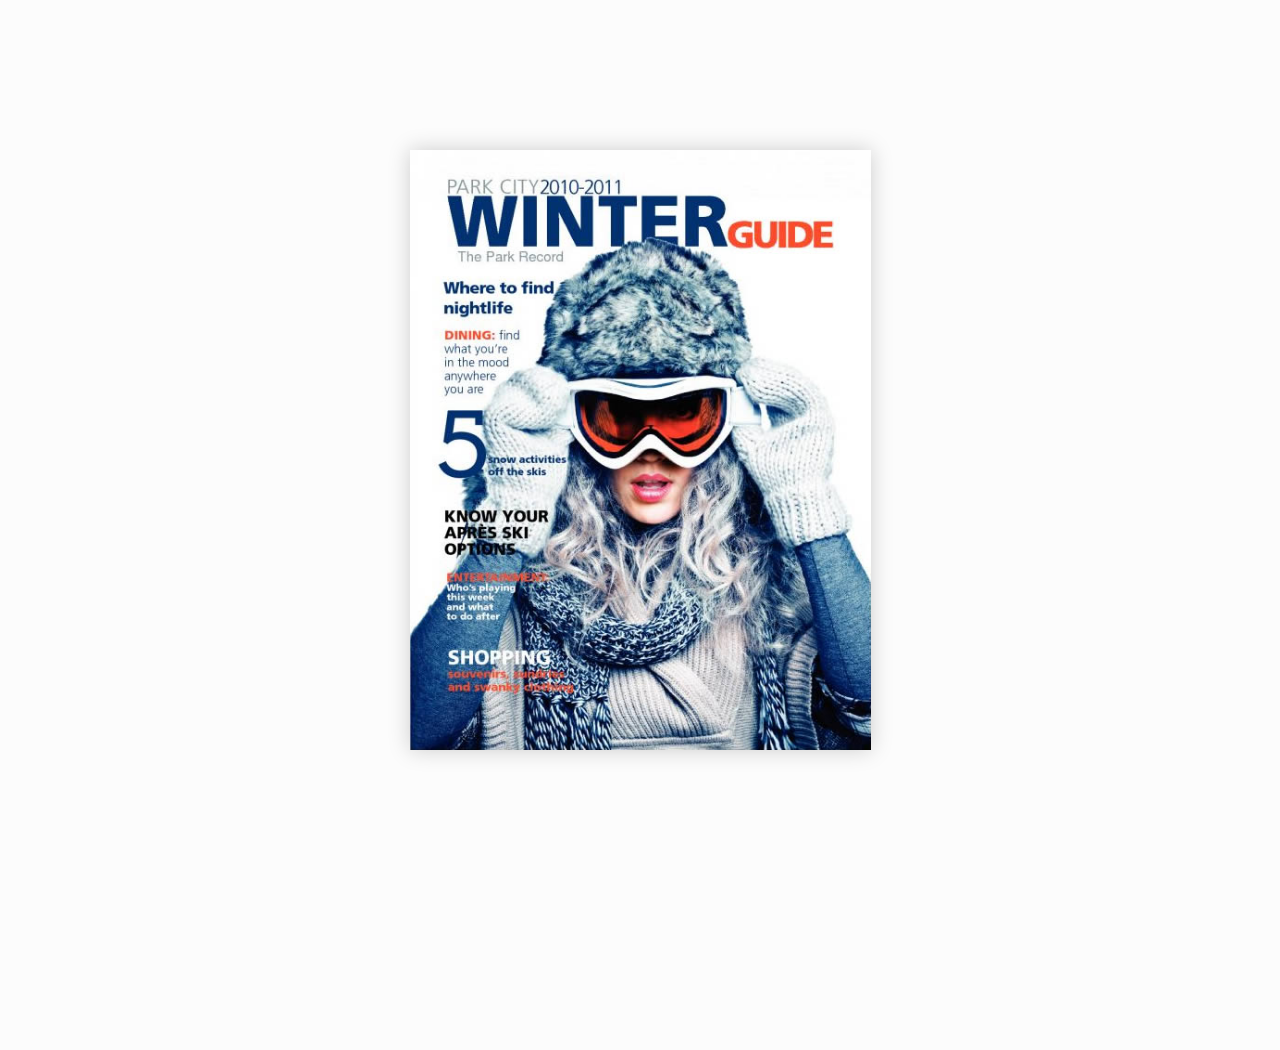
<file: samples/basic/index.html>
<!doctype html>
<!--[if lt IE 7 ]> <html lang="en" class="ie6"> <![endif]-->
<!--[if IE 7 ]>    <html lang="en" class="ie7"> <![endif]-->
<!--[if IE 8 ]>    <html lang="en" class="ie8"> <![endif]-->
<!--[if IE 9 ]>    <html lang="en" class="ie9"> <![endif]-->
<!--[if !IE]><!--> <html lang="en"> <!--<![endif]-->
<head>
<meta name="viewport" content="width = 1050, user-scalable = no" />
<script type="text/javascript" src="../../extras/jquery.min.1.7.js"></script>
<script type="text/javascript" src="../../extras/modernizr.2.5.3.min.js"></script>
</head>
<body>

<div class="flipbook-viewport">
	<div class="container">
		<div class="flipbook">
			<div style="background-image:url(pages/1.jpg)"></div>
			<div style="background-image:url(pages/2.jpg)"></div>
			<div style="background-image:url(pages/3.jpg)"></div>
			<div style="background-image:url(pages/4.jpg)"></div>
			<div style="background-image:url(pages/5.jpg)"></div>
			<div style="background-image:url(pages/6.jpg)"></div>
			<div style="background-image:url(pages/7.jpg)"></div>
			<div style="background-image:url(pages/8.jpg)"></div>
			<div style="background-image:url(pages/9.jpg)"></div>
			<div style="background-image:url(pages/10.jpg)"></div>
			<div style="background-image:url(pages/11.jpg)"></div>
			<div style="background-image:url(pages/12.jpg)"></div>
		</div>
	</div>
</div>


<script type="text/javascript">

function loadApp() {

	// Create the flipbook

	$('.flipbook').turn({
			// Width

			width:922,
			
			// Height

			height:600,

			// Elevation

			elevation: 50,
			
			// Enable gradients

			gradients: true,
			
			// Auto center this flipbook

			autoCenter: true

	});
}

// Load the HTML4 version if there's not CSS transform

yepnope({
	test : Modernizr.csstransforms,
	yep: ['../../lib/turn.js'],
	nope: ['../../lib/turn.html4.min.js'],
	both: ['css/basic.css'],
	complete: loadApp
});

</script>

</body>
</html>
</file>
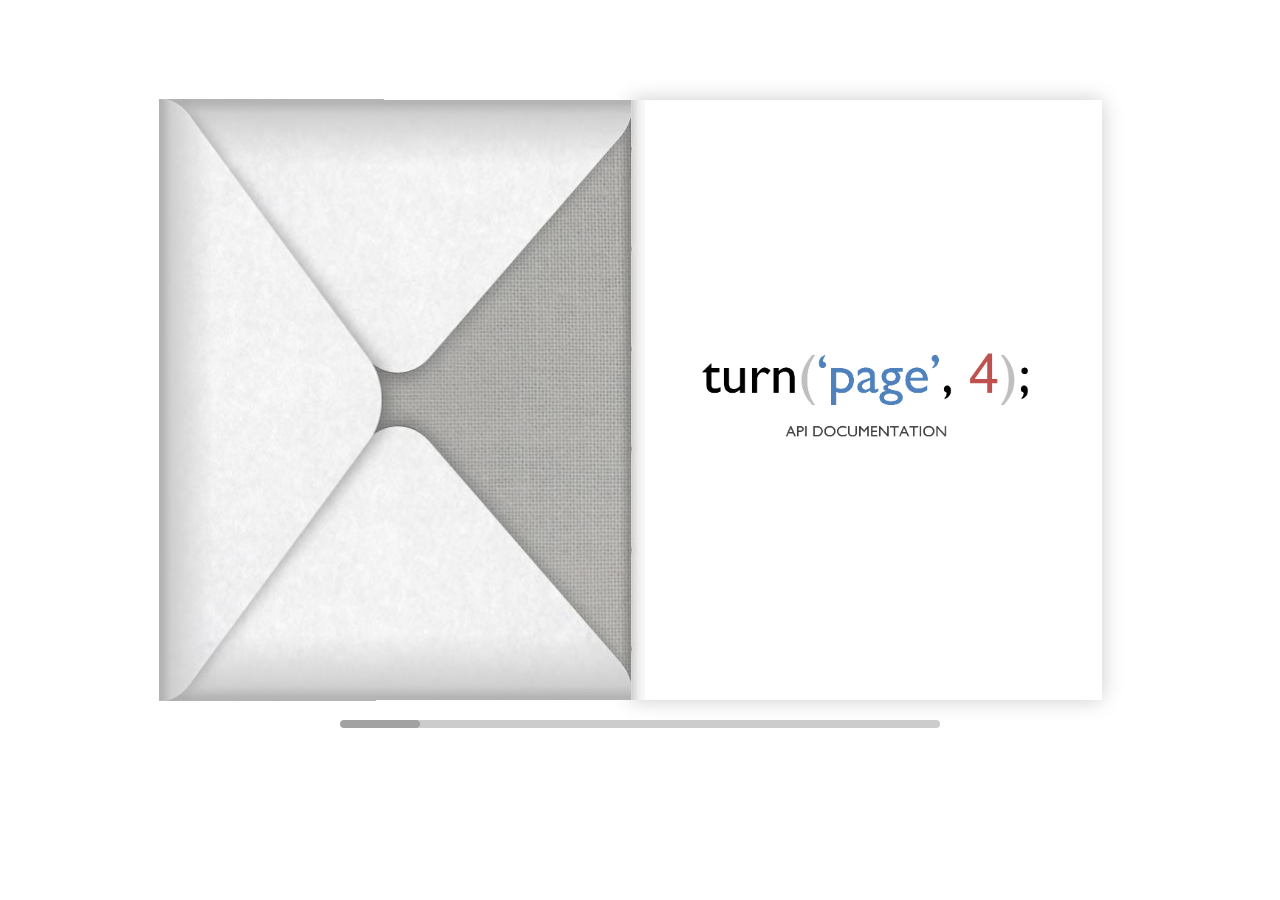
<file: samples/docs/index.html>
<!doctype html>
<!--[if lt IE 7 ]> <html lang="en" class="ie6"> <![endif]-->
<!--[if IE 7 ]>    <html lang="en" class="ie7"> <![endif]-->
<!--[if IE 8 ]>    <html lang="en" class="ie8"> <![endif]-->
<!--[if IE 9 ]>    <html lang="en" class="ie9"> <![endif]-->
<!--[if !IE]><!--> <html lang="en"> <!--<![endif]-->
<head>
<script type="text/javascript" src="../../extras/jquery.min.1.7.js"></script>
<script type="text/javascript" src="../../extras/jquery-ui-1.8.20.custom.min.js"></script>
<script type="text/javascript" src="../../extras/jquery.mousewheel.min.js"></script>
<script type="text/javascript" src="../../extras/modernizr.2.5.3.min.js"></script>
<script type="text/javascript" src="../../lib/hash.js"></script>

</head>
<body>

<div id="canvas">
	<div id="book-zoom">
		<div class="sample-docs">
			<div ignore="1" class="tabs"><div class="left">  </div> <div class="right"> </div></div>
			<div class="hard"></div>
			<div class="hard"></div>
			<div class="hard p29"></div>
			<div class="hard p30"></div>
		</div>
	</div>


	<div id="slider-bar" class="turnjs-slider">
		<div id="slider"></div>
	</div>
</div>


<script type="text/javascript">

function loadApp() {

	var flipbook = $('.sample-docs');

	// Check if the CSS was already loaded
	
	if (flipbook.width()==0 || flipbook.height()==0) {
		setTimeout(loadApp, 10);
		return;
	}

	// Mousewheel

	$('#book-zoom').mousewheel(function(event, delta, deltaX, deltaY) {

		var data = $(this).data(),
			step = 30,
			flipbook = $('.sample-docs'),
			actualPos = $('#slider').slider('value')*step;

		if (typeof(data.scrollX)==='undefined') {
			data.scrollX = actualPos;
			data.scrollPage = flipbook.turn('page');
		}

		data.scrollX = Math.min($( "#slider" ).slider('option', 'max')*step,
			Math.max(0, data.scrollX + deltaX));

		var actualView = Math.round(data.scrollX/step),
			page = Math.min(flipbook.turn('pages'), Math.max(1, actualView*2 - 2));

		if ($.inArray(data.scrollPage, flipbook.turn('view', page))==-1) {
			data.scrollPage = page;
			flipbook.turn('page', page);
		}

		if (data.scrollTimer)
			clearInterval(data.scrollTimer);
		
		data.scrollTimer = setTimeout(function(){
			data.scrollX = undefined;
			data.scrollPage = undefined;
			data.scrollTimer = undefined;
		}, 1000);

	});

	// Slider

	$( "#slider" ).slider({
		min: 1,
		max: 100,

		start: function(event, ui) {
			if (!window._thumbPreview) {
				_thumbPreview = $('<div />', {'class': 'thumbnail'}).html('<div></div>');
				setPreview(ui.value);
				_thumbPreview.appendTo($(ui.handle));
			} else
				setPreview(ui.value);

			moveBar(false);
		},

		slide: function(event, ui) {
			setPreview(ui.value);
		},

		stop: function() {
			if (window._thumbPreview)
				_thumbPreview.removeClass('show');
			
			$('.sample-docs').turn('page', Math.max(1, $(this).slider('value')*2 - 2));
		}
	});


	// URIs
	
	Hash.on('^page\/([0-9]*)$', {
		yep: function(path, parts) {
			var page = parts[1];

			if (page!==undefined) {
				if ($('.sample-docs').turn('is'))
					$('.sample-docs').turn('page', page);
			}

		},
		nop: function(path) {

			if ($('.sample-docs').turn('is'))
				$('.sample-docs').turn('page', 1);
		}
	});

	// Arrows

	$(document).keydown(function(e){

		var previous = 37, next = 39;

		switch (e.keyCode) {
			case previous:

				$('.sample-docs').turn('previous');

			break;
			case next:
				
				$('.sample-docs').turn('next');

			break;
		}

	});

	// Create the flipbook

	flipbook.turn({
		elevation: 50,
		acceleration: false,
		gradients: true,
		autoCenter: true,
		duration: 1000,
		pages: 30,
		when: {

		turning: function(e, page, view) {
			
			var book = $(this),
			currentPage = book.turn('page'),
			pages = book.turn('pages');
				
			if (currentPage>3 && currentPage<pages-3) {
				if (page==1) {
					book.turn('page', 2).turn('stop').turn('page', page);
					e.preventDefault();
					return;
				} else if (page==pages) {
					book.turn('page', pages-1).turn('stop').turn('page', page);
					e.preventDefault();
					return;
				}
			} else if (page>3 && page<pages-3) {
				if (currentPage==1) {
					book.turn('page', 2).turn('stop').turn('page', page);
					e.preventDefault();
					return;
				} else if (currentPage==pages) {
					book.turn('page', pages-1).turn('stop').turn('page', page);
					e.preventDefault();
					return;
				}
			}

			Hash.go('page/'+page).update();

			if (page==1 || page==pages)
				$('.sample-docs .tabs').hide();
			

		},

		turned: function(e, page, view) {

			var book = $(this);

			$('#slider').slider('value', getViewNumber(book, page));

			if (page!=1 && page!=book.turn('pages'))
				$('.sample-docs .tabs').fadeIn(500);
			else
				$('.sample-docs .tabs').hide();

			book.turn('center');
			updateTabs();

		},

		start: function(e, pageObj) {
	
			moveBar(true);

		},

		end: function(e, pageObj) {
		
			var book = $(this);

			setTimeout(function() {
				$('#slider').slider('value', getViewNumber(book));
			}, 1);

			moveBar(false);

		},

		missing: function (e, pages) {

			for (var i = 0; i < pages.length; i++)
				addPage(pages[i], $(this));

		}
	}
	}). turn('page', 2);


	$('#slider').slider('option', 'max', numberOfViews(flipbook));

	flipbook.addClass('animated');


	// Show canvas

	$('#canvas').css({visibility: 'visible'});
}

// Hide canvas

$('#canvas').css({visibility: 'hidden'});

yepnope({
	test: Modernizr.csstransforms,
	yep: ['../../lib/turn.min.js', 'css/jquery.ui.css'],
	nope: ['../../lib/turn.html4.min.js', 'css/jquery.ui.html4.css'],
	both: ['css/docs.css', 'js/docs.js'],
	complete: loadApp
});

</script>

</body>
</html>
</file>
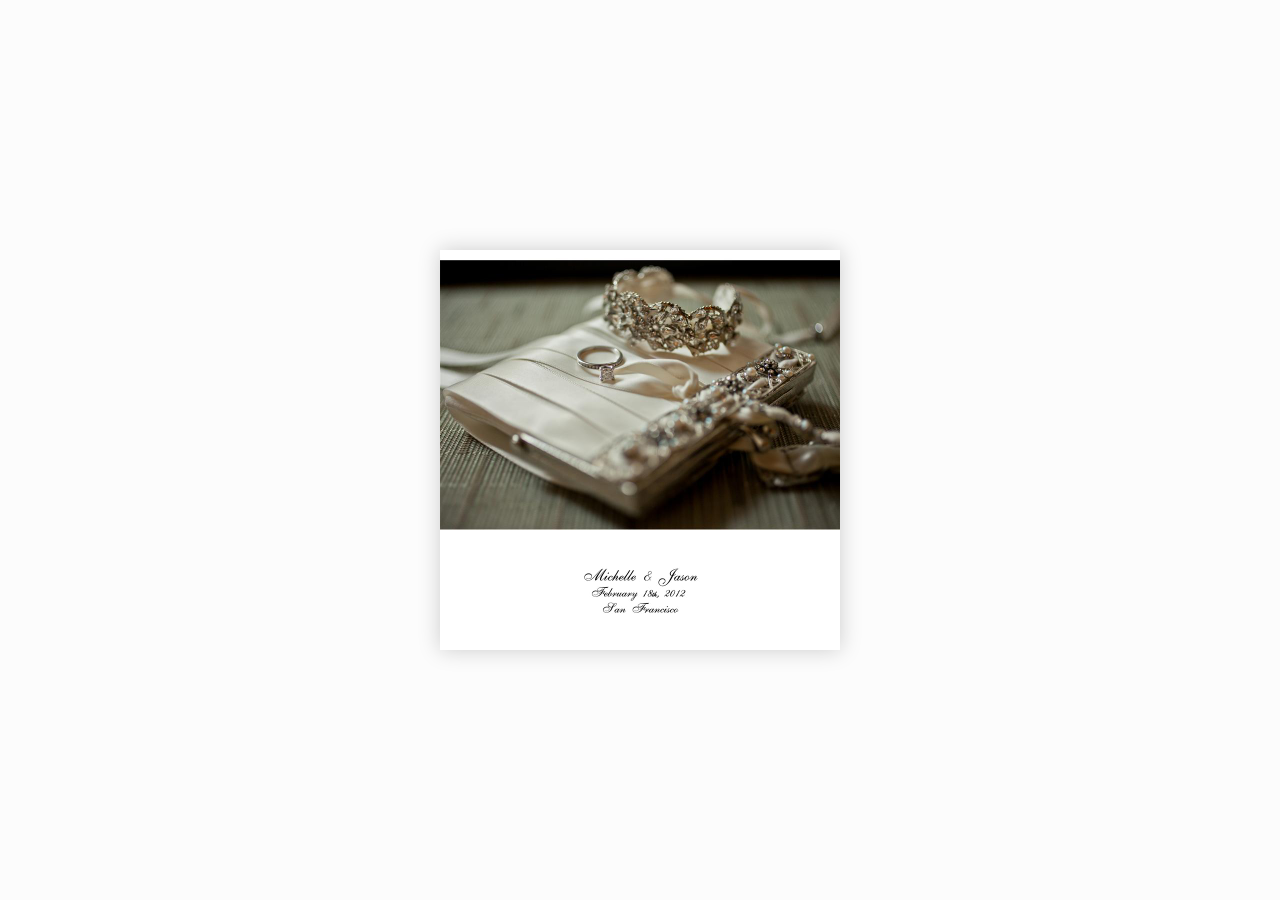
<file: samples/double-page/index.html>
<!doctype html>
<!--[if lt IE 7 ]> <html lang="en" class="ie6"> <![endif]-->
<!--[if IE 7 ]>    <html lang="en" class="ie7"> <![endif]-->
<!--[if IE 8 ]>    <html lang="en" class="ie8"> <![endif]-->
<!--[if IE 9 ]>    <html lang="en" class="ie9"> <![endif]-->
<!--[if !IE]><!--> <html lang="en"> <!--<![endif]-->
<head>
<meta name="viewport" content="width = 1050, user-scalable = no" />
<script type="text/javascript" src="../../extras/jquery.min.1.7.js"></script>
<script type="text/javascript" src="../../extras/modernizr.2.5.3.min.js"></script>
</head>
<body>

<div class="flipbook-viewport">
	<div class="container">
		<div class="flipbook">
			<div class="page" style="background-image:url(pages/1.jpg)"></div>
			<div class="double" style="background-image:url(pages/2.jpg)"></div>
			<div class="double" style="background-image:url(pages/3.jpg)"></div>
			<div class="double" style="background-image:url(pages/4.jpg)"></div>
			<div class="double" style="background-image:url(pages/5.jpg)"></div>
			<div class="double" style="background-image:url(pages/6.jpg)"></div>
			<div class="page" style="background-image:url(pages/7.jpg)"></div>
		</div>
	</div>
</div>


<script type="text/javascript">

function loadApp() {

	var flipbook = $('.flipbook');

 	// Check if the CSS was already loaded
	
	if (flipbook.width()==0 || flipbook.height()==0) {
		setTimeout(loadApp, 10);
		return;
	}

	$('.flipbook .double').scissor();

	// Create the flipbook

	$('.flipbook').turn({
			// Elevation

			elevation: 50,
			
			// Enable gradients

			gradients: true,
			
			// Auto center this flipbook

			autoCenter: true

	});
}

// Load the HTML4 version if there's not CSS transform

yepnope({
	test : Modernizr.csstransforms,
	yep: ['../../lib/turn.min.js'],
	nope: ['../../lib/turn.html4.min.js'],
	both: ['../../lib/scissor.min.js', 'css/double-page.css'],
	complete: loadApp
});

</script>

</body>
</html>
</file>
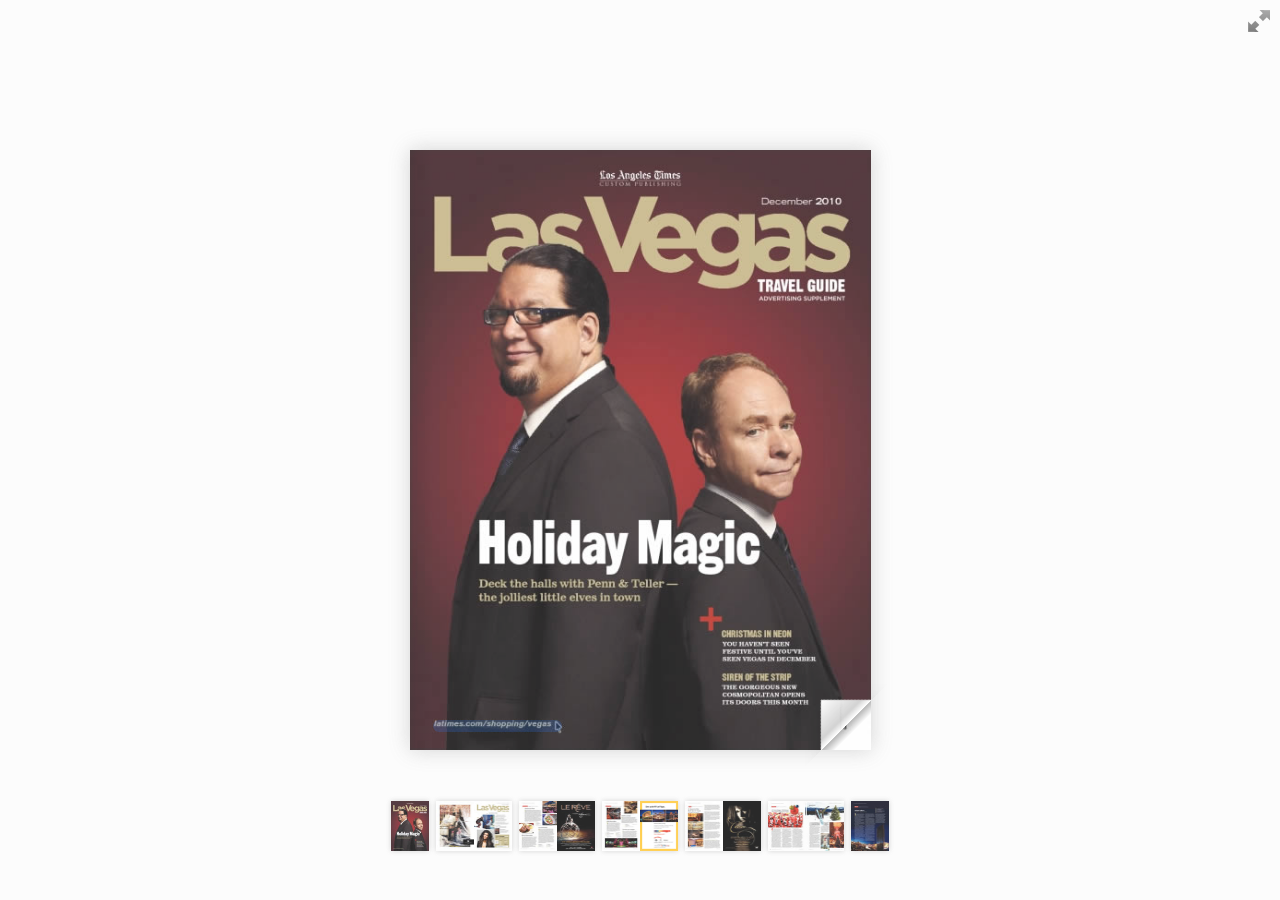
<file: samples/magazine/index.html>
<!doctype html>
<!--[if lt IE 7 ]> <html lang="en" class="ie6"> <![endif]-->
<!--[if IE 7 ]>    <html lang="en" class="ie7"> <![endif]-->
<!--[if IE 8 ]>    <html lang="en" class="ie8"> <![endif]-->
<!--[if IE 9 ]>    <html lang="en" class="ie9"> <![endif]-->
<!--[if !IE]><!--> <html lang="en"> <!--<![endif]-->
<head>
<title>Using turn.js and the new zoom feature</title>
<meta name="viewport" content="width = 1050, user-scalable = no" />
<script type="text/javascript" src="../../extras/jquery.min.1.7.js"></script>
<script type="text/javascript" src="../../extras/modernizr.2.5.3.min.js"></script>
<script type="text/javascript" src="../../lib/hash.js"></script>

</head>
<body>

<div id="canvas">

<div class="zoom-icon zoom-icon-in"></div>

<div class="magazine-viewport">
	<div class="container">
		<div class="magazine">
			<!-- Next button -->
			<div ignore="1" class="next-button"></div>
			<!-- Previous button -->
			<div ignore="1" class="previous-button"></div>
		</div>
	</div>
</div>

<!-- Thumbnails -->
<div class="thumbnails">
	<div>
		<ul>
			<li class="i">
				<img src="pages/1-thumb.jpg" width="76" height="100" class="page-1">
				<span>1</span>
			</li>
			<li class="d">
				<img src="pages/2-thumb.jpg" width="76" height="100" class="page-2">
				<img src="pages/3-thumb.jpg" width="76" height="100" class="page-3">
				<span>2-3</span>
			</li>
			<li class="d">
				<img src="pages/4-thumb.jpg" width="76" height="100" class="page-4">
				<img src="pages/5-thumb.jpg" width="76" height="100" class="page-5">
				<span>4-5</span>
			</li>
			<li class="d">
				<img src="pages/6-thumb.jpg" width="76" height="100" class="page-6">
				<img src="pages/7-thumb.jpg" width="76" height="100" class="page-7">
				<span>6-7</span>
			</li>
			<li class="d">
				<img src="pages/8-thumb.jpg" width="76" height="100" class="page-8">
				<img src="pages/9-thumb.jpg" width="76" height="100" class="page-9">
				<span>8-9</span>
			</li>
			<li class="d">
				<img src="pages/10-thumb.jpg" width="76" height="100" class="page-10">
				<img src="pages/11-thumb.jpg" width="76" height="100" class="page-11">
				<span>10-11</span>
			</li>
			<li class="i">
				<img src="pages/12-thumb.jpg" width="76" height="100" class="page-12">
				<span>12</span>
			</li>
		<ul>
	<div>	
</div>
</div>

<script type="text/javascript">

function loadApp() {

 	$('#canvas').fadeIn(1000);

 	var flipbook = $('.magazine');

 	// Check if the CSS was already loaded
	
	if (flipbook.width()==0 || flipbook.height()==0) {
		setTimeout(loadApp, 10);
		return;
	}
	
	// Create the flipbook

	flipbook.turn({
			
			// Magazine width

			width: 922,

			// Magazine height

			height: 600,

			// Duration in millisecond

			duration: 1000,

			// Hardware acceleration

			acceleration: !isChrome(),

			// Enables gradients

			gradients: true,
			
			// Auto center this flipbook

			autoCenter: true,

			// Elevation from the edge of the flipbook when turning a page

			elevation: 50,

			// The number of pages

			pages: 12,

			// Events

			when: {
				turning: function(event, page, view) {
					
					var book = $(this),
					currentPage = book.turn('page'),
					pages = book.turn('pages');
			
					// Update the current URI

					Hash.go('page/' + page).update();

					// Show and hide navigation buttons

					disableControls(page);
					

					$('.thumbnails .page-'+currentPage).
						parent().
						removeClass('current');

					$('.thumbnails .page-'+page).
						parent().
						addClass('current');



				},

				turned: function(event, page, view) {

					disableControls(page);

					$(this).turn('center');

					if (page==1) { 
						$(this).turn('peel', 'br');
					}

				},

				missing: function (event, pages) {

					// Add pages that aren't in the magazine

					for (var i = 0; i < pages.length; i++)
						addPage(pages[i], $(this));

				}
			}

	});

	// Zoom.js

	$('.magazine-viewport').zoom({
		flipbook: $('.magazine'),

		max: function() { 
			
			return largeMagazineWidth()/$('.magazine').width();

		}, 

		when: {

			swipeLeft: function() {

				$(this).zoom('flipbook').turn('next');

			},

			swipeRight: function() {
				
				$(this).zoom('flipbook').turn('previous');

			},

			resize: function(event, scale, page, pageElement) {

				if (scale==1)
					loadSmallPage(page, pageElement);
				else
					loadLargePage(page, pageElement);

			},

			zoomIn: function () {

				$('.thumbnails').hide();
				$('.made').hide();
				$('.magazine').removeClass('animated').addClass('zoom-in');
				$('.zoom-icon').removeClass('zoom-icon-in').addClass('zoom-icon-out');
				
				if (!window.escTip && !$.isTouch) {
					escTip = true;

					$('<div />', {'class': 'exit-message'}).
						html('<div>Press ESC to exit</div>').
							appendTo($('body')).
							delay(2000).
							animate({opacity:0}, 500, function() {
								$(this).remove();
							});
				}
			},

			zoomOut: function () {

				$('.exit-message').hide();
				$('.thumbnails').fadeIn();
				$('.made').fadeIn();
				$('.zoom-icon').removeClass('zoom-icon-out').addClass('zoom-icon-in');

				setTimeout(function(){
					$('.magazine').addClass('animated').removeClass('zoom-in');
					resizeViewport();
				}, 0);

			}
		}
	});

	// Zoom event

	if ($.isTouch)
		$('.magazine-viewport').bind('zoom.doubleTap', zoomTo);
	else
		$('.magazine-viewport').bind('zoom.tap', zoomTo);


	// Using arrow keys to turn the page

	$(document).keydown(function(e){

		var previous = 37, next = 39, esc = 27;

		switch (e.keyCode) {
			case previous:

				// left arrow
				$('.magazine').turn('previous');
				e.preventDefault();

			break;
			case next:

				//right arrow
				$('.magazine').turn('next');
				e.preventDefault();

			break;
			case esc:
				
				$('.magazine-viewport').zoom('zoomOut');	
				e.preventDefault();

			break;
		}
	});

	// URIs - Format #/page/1 

	Hash.on('^page\/([0-9]*)$', {
		yep: function(path, parts) {
			var page = parts[1];

			if (page!==undefined) {
				if ($('.magazine').turn('is'))
					$('.magazine').turn('page', page);
			}

		},
		nop: function(path) {

			if ($('.magazine').turn('is'))
				$('.magazine').turn('page', 1);
		}
	});


	$(window).resize(function() {
		resizeViewport();
	}).bind('orientationchange', function() {
		resizeViewport();
	});

	// Events for thumbnails

	$('.thumbnails').click(function(event) {
		
		var page;

		if (event.target && (page=/page-([0-9]+)/.exec($(event.target).attr('class'))) ) {
		
			$('.magazine').turn('page', page[1]);
		}
	});

	$('.thumbnails li').
		bind($.mouseEvents.over, function() {
			
			$(this).addClass('thumb-hover');

		}).bind($.mouseEvents.out, function() {
			
			$(this).removeClass('thumb-hover');

		});

	if ($.isTouch) {
	
		$('.thumbnails').
			addClass('thumbanils-touch').
			bind($.mouseEvents.move, function(event) {
				event.preventDefault();
			});

	} else {

		$('.thumbnails ul').mouseover(function() {

			$('.thumbnails').addClass('thumbnails-hover');

		}).mousedown(function() {

			return false;

		}).mouseout(function() {

			$('.thumbnails').removeClass('thumbnails-hover');

		});

	}


	// Regions

	if ($.isTouch) {
		$('.magazine').bind('touchstart', regionClick);
	} else {
		$('.magazine').click(regionClick);
	}

	// Events for the next button

	$('.next-button').bind($.mouseEvents.over, function() {
		
		$(this).addClass('next-button-hover');

	}).bind($.mouseEvents.out, function() {
		
		$(this).removeClass('next-button-hover');

	}).bind($.mouseEvents.down, function() {
		
		$(this).addClass('next-button-down');

	}).bind($.mouseEvents.up, function() {
		
		$(this).removeClass('next-button-down');

	}).click(function() {
		
		$('.magazine').turn('next');

	});

	// Events for the next button
	
	$('.previous-button').bind($.mouseEvents.over, function() {
		
		$(this).addClass('previous-button-hover');

	}).bind($.mouseEvents.out, function() {
		
		$(this).removeClass('previous-button-hover');

	}).bind($.mouseEvents.down, function() {
		
		$(this).addClass('previous-button-down');

	}).bind($.mouseEvents.up, function() {
		
		$(this).removeClass('previous-button-down');

	}).click(function() {
		
		$('.magazine').turn('previous');

	});


	resizeViewport();

	$('.magazine').addClass('animated');

}

// Zoom icon

 $('.zoom-icon').bind('mouseover', function() { 
 	
 	if ($(this).hasClass('zoom-icon-in'))
 		$(this).addClass('zoom-icon-in-hover');

 	if ($(this).hasClass('zoom-icon-out'))
 		$(this).addClass('zoom-icon-out-hover');
 
 }).bind('mouseout', function() { 
 	
 	 if ($(this).hasClass('zoom-icon-in'))
 		$(this).removeClass('zoom-icon-in-hover');
 	
 	if ($(this).hasClass('zoom-icon-out'))
 		$(this).removeClass('zoom-icon-out-hover');

 }).bind('click', function() {

 	if ($(this).hasClass('zoom-icon-in'))
 		$('.magazine-viewport').zoom('zoomIn');
 	else if ($(this).hasClass('zoom-icon-out'))	
		$('.magazine-viewport').zoom('zoomOut');

 });

 $('#canvas').hide();


// Load the HTML4 version if there's not CSS transform

yepnope({
	test : Modernizr.csstransforms,
	yep: ['../../lib/turn.js'],
	nope: ['../../lib/turn.html4.min.js'],
	both: ['../../lib/zoom.min.js', 'js/magazine.js', 'css/magazine.css'],
	complete: loadApp
});

</script>

</body>
</html>
</file>
